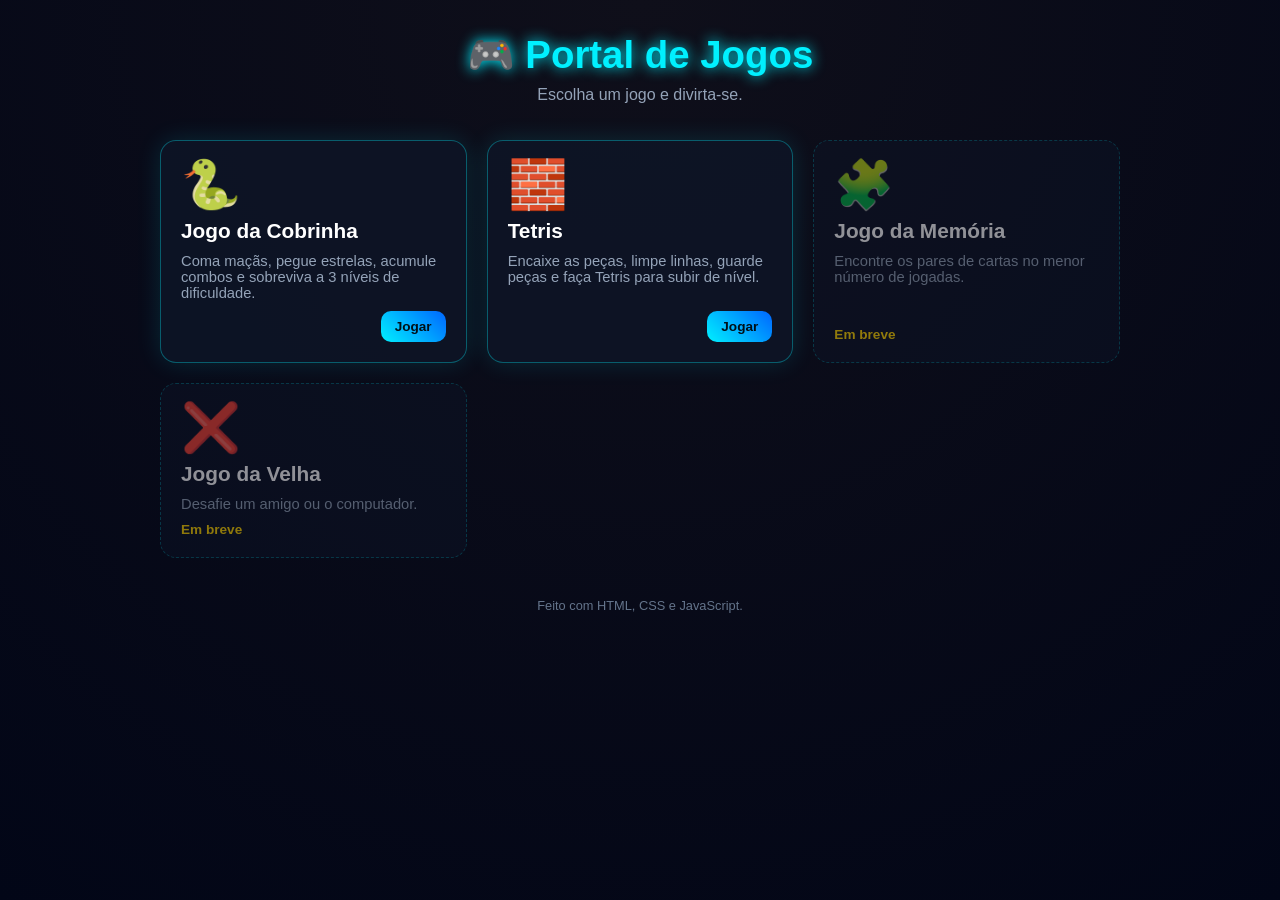
<file: index.html>
<!DOCTYPE html>
<html lang="pt-br">
<head>
<meta charset="UTF-8">
<meta name="viewport" content="width=device-width, initial-scale=1.0">
<title>Portal de Jogos</title>
<style>
*{box-sizing:border-box}
:root{--ciano:#00f0ff;--rosa:#ff00c8;--amarelo:#ffd400;--texto:#e0f7ff}
body{
  margin:0;min-height:100vh;color:var(--texto);font-family:Arial,sans-serif;
  background:radial-gradient(circle at top,#0f0f1a,#020617);padding:32px 16px;
}
main{max-width:960px;margin:0 auto}
header{text-align:center;margin-bottom:36px}
h1{margin:0 0 8px;font-size:2.4em;color:var(--ciano);text-shadow:0 0 14px var(--ciano)}
header p{margin:0;color:#94a3b8}

.jogos{
  display:grid;gap:20px;
  grid-template-columns:repeat(auto-fill,minmax(250px,1fr));
}
.card{
  display:flex;flex-direction:column;gap:10px;padding:20px;border-radius:16px;
  text-decoration:none;color:inherit;background:rgba(15,23,42,.7);
  border:1px solid #00f0ff55;box-shadow:0 0 24px #00f0ff22;
  transition:transform .2s,box-shadow .2s;
}
a.card:hover,a.card:focus-visible{
  transform:translateY(-4px);box-shadow:0 0 28px #00f0ff88;outline:none;
}
a.card:focus-visible{outline:3px solid var(--amarelo);outline-offset:3px}
.icone{font-size:3em;line-height:1}
.card h2{margin:0;font-size:1.3em;color:#fff}
.card p{margin:0;font-size:.92em;color:#94a3b8;flex:1}
.rodape{display:flex;justify-content:space-between;align-items:center;font-size:.85em}
.recorde{color:var(--rosa);font-weight:bold}
.jogar{
  background:linear-gradient(45deg,var(--ciano),#0066ff);color:#001018;
  font-weight:bold;padding:8px 14px;border-radius:10px;
}
.breve{opacity:.55;border-style:dashed;box-shadow:none}
.etiqueta{color:var(--amarelo);font-weight:bold}

footer{text-align:center;margin-top:40px;font-size:.8em;color:#64748b}
@media (prefers-reduced-motion:reduce){.card{transition:none}}
@media (max-width:600px){h1{font-size:1.8em}}
</style>
</head>
<body>
<main>
  <header>
    <h1>&#127918; Portal de Jogos</h1>
    <p>Escolha um jogo e divirta-se.</p>
  </header>

  <section class="jogos" aria-label="Lista de jogos">

    <!-- JOGO DISPONÍVEL -->
    <a class="card" href="jogos/cobrinha/">
      <span class="icone" aria-hidden="true">&#128013;</span>
      <h2>Jogo da Cobrinha</h2>
      <p>Coma maçãs, pegue estrelas, acumule combos e sobreviva a 3 níveis de dificuldade.</p>
      <div class="rodape">
        <span class="recorde" id="recorde-cobrinha"></span>
        <span class="jogar">Jogar</span>
      </div>
    </a>

    <a class="card" href="jogos/tetris/">
      <span class="icone" aria-hidden="true">&#129521;</span>
      <h2>Tetris</h2>
      <p>Encaixe as peças, limpe linhas, guarde peças e faça Tetris para subir de nível.</p>
      <div class="rodape">
        <span class="recorde" id="recorde-tetris"></span>
        <span class="jogar">Jogar</span>
      </div>
    </a>

    <!-- JOGOS FUTUROS (copie este bloco e troque o <div> por <a href="..."> quando estiver pronto) -->
    <div class="card breve" aria-disabled="true">
      <span class="icone" aria-hidden="true">&#129513;</span>
      <h2>Jogo da Memória</h2>
      <p>Encontre os pares de cartas no menor número de jogadas.</p>
      <div class="rodape"><span class="etiqueta">Em breve</span></div>
    </div>

    <div class="card breve" aria-disabled="true">
      <span class="icone" aria-hidden="true">&#10060;</span>
      <h2>Jogo da Velha</h2>
      <p>Desafie um amigo ou o computador.</p>
      <div class="rodape"><span class="etiqueta">Em breve</span></div>
    </div>

  </section>

  <footer>Feito com HTML, CSS e JavaScript.</footer>
</main>

<script>
// Mostra o melhor recorde salvo pelo jogo da cobrinha (se existir).
// Funciona porque o portal e o jogo ficam na mesma origem (mesmo site).
try{
  const r = JSON.parse(localStorage.getItem('recordesCobrinha') || '{}');
  const melhor = Math.max(0, ...Object.values(r).map(Number));
  if(melhor > 0) document.getElementById('recorde-cobrinha').textContent = '🏆 Recorde: ' + melhor;
}catch(e){}
try{
  const t = Number(localStorage.getItem('recordeTetris')) || 0;
  if(t > 0) document.getElementById('recorde-tetris').textContent = '🏆 Recorde: ' + t;
}catch(e){}
</script>
</body>
</html>
</file>
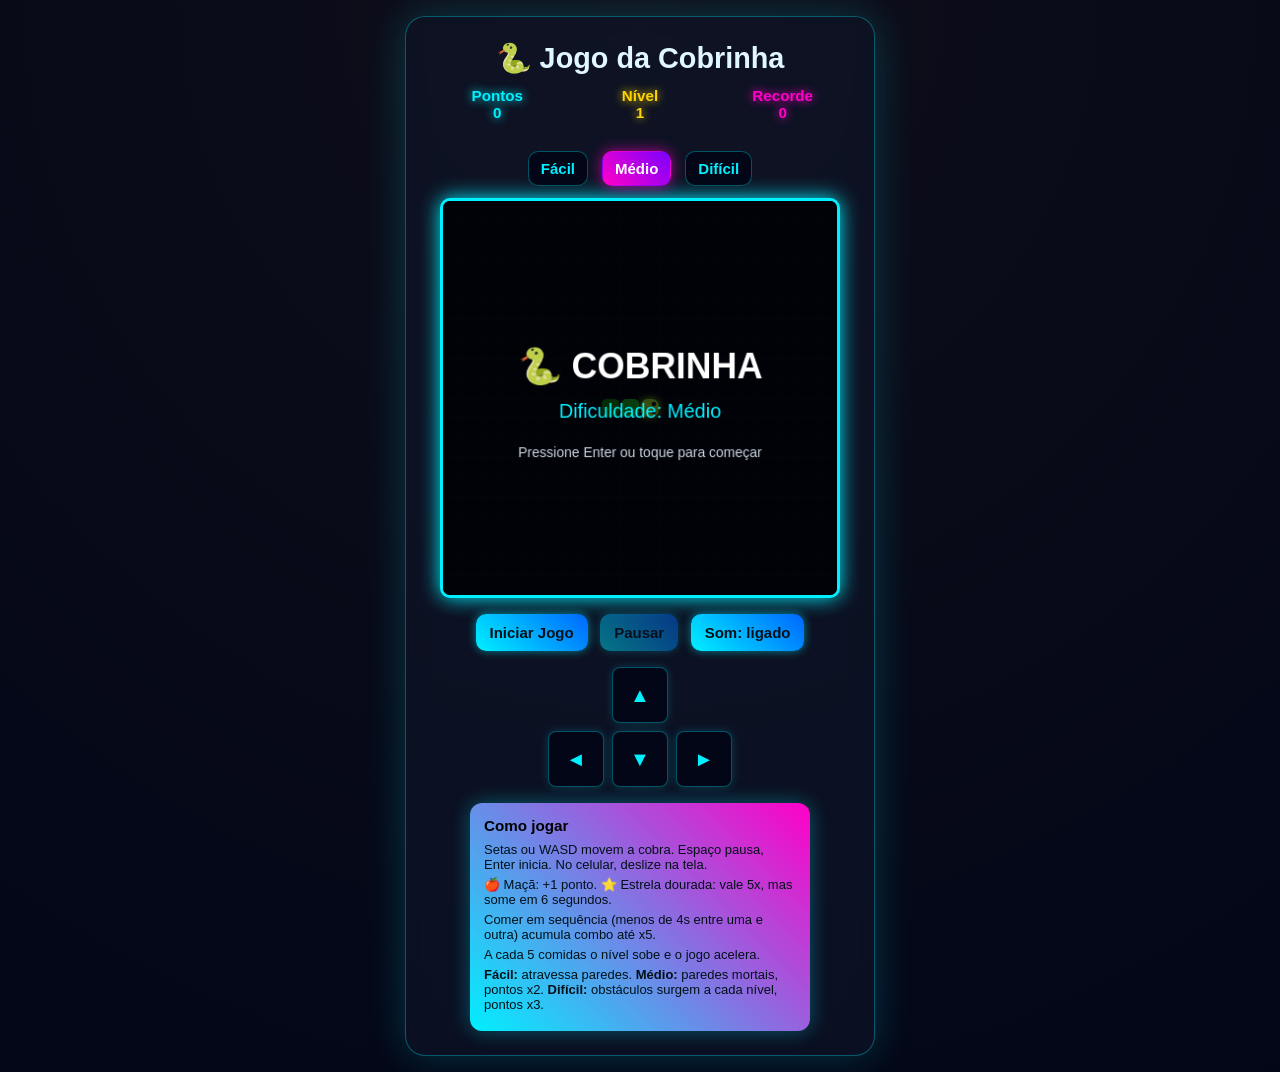
<file: jogos/cobrinha/index.html>
<!DOCTYPE html>
<html lang="pt-br">
<head>
<meta charset="UTF-8">
<meta name="viewport" content="width=device-width, initial-scale=1.0">
<title>Jogo da Cobrinha</title>
<style>
*{box-sizing:border-box}
body{
  margin:0;min-height:100vh;display:flex;align-items:center;justify-content:center;
  background:radial-gradient(circle at top,#0f0f1a,#020617);
  font-family:Arial,sans-serif;padding:16px;
}
.container{
  text-align:center;background:rgba(15,23,42,.6);backdrop-filter:blur(10px);
  padding:24px;border-radius:20px;box-shadow:0 0 40px #00f0ff33;
  color:#e0f7ff;border:1px solid #00f0ff55;width:100%;max-width:470px;
}
h1{margin:0 0 12px;font-size:1.8em}
.info{display:flex;justify-content:space-between;gap:8px;font-weight:bold;font-size:.95em}
.info div{flex:1}
.pontuacao{color:#00f0ff;text-shadow:0 0 10px #00f0ff}
.nivel{color:#ffd400;text-shadow:0 0 10px #ffd400}
.recorde{color:#ff00c8;text-shadow:0 0 10px #ff00c8}
.combo{height:20px;margin-top:6px;color:#ffd400;font-weight:bold;font-size:.9em}
#canvas{
  border:3px solid #00f0ff;border-radius:10px;background:#01030a;display:block;
  margin:8px auto 12px;width:100%;max-width:400px;height:auto;touch-action:none;
  box-shadow:0 0 20px #00f0ff,inset 0 0 20px #00f0ff22;
}
.dificuldade{display:flex;justify-content:center;gap:6px;margin-bottom:6px}
button{
  font-size:15px;cursor:pointer;background:linear-gradient(45deg,#00f0ff,#0066ff);
  color:#001018;border:none;padding:10px 14px;border-radius:10px;margin:4px;
  font-weight:bold;transition:.2s;box-shadow:0 0 10px #00f0ff88;
}
button:hover:not(:disabled){transform:scale(1.07);box-shadow:0 0 20px #00f0ff}
button:focus-visible,.tecla:focus-visible{outline:3px solid #ffd400;outline-offset:2px}
button:disabled{opacity:.45;cursor:not-allowed}
.dif{background:#020617;color:#00f0ff;border:1px solid #00f0ff55;box-shadow:none;padding:8px 12px}
.dif.ativo{background:linear-gradient(45deg,#ff00c8,#7a00ff);color:#fff;border-color:transparent;box-shadow:0 0 14px #ff00c8aa}
.teclas{display:grid;grid-template-columns:repeat(3,56px);gap:8px;justify-content:center;margin:12px auto}
.tecla{
  width:56px;height:56px;background:#020617;color:#00f0ff;border-radius:8px;cursor:pointer;
  border:1px solid #00f0ff55;font-size:20px;display:flex;align-items:center;justify-content:center;
  font-weight:bold;box-shadow:0 0 10px #00f0ff33;user-select:none;touch-action:manipulation;
}
.tecla:active{background:#00f0ff;color:#001018}
.tecla.vazio{background:transparent;cursor:default;box-shadow:none;border:none}
.instrucoes{
  margin:16px auto 0;padding:14px;max-width:340px;background:linear-gradient(45deg,#00f0ff,#ff00c8);
  border-radius:12px;font-size:13px;color:#001018;box-shadow:0 0 20px #00f0ff55;text-align:left;
}
.instrucoes h3{margin:0 0 8px;color:#000}
.instrucoes p{margin:5px 0}
@media (max-width:600px){h1{font-size:1.5em}.container{padding:16px}}
@media (prefers-reduced-motion:reduce){button{transition:none}}
</style>
</head>
<body>
<div class="container">
  <h1>&#128013; Jogo da Cobrinha</h1>

  <div class="info">
    <div class="pontuacao">Pontos<br><span id="pontos">0</span></div>
    <div class="nivel">Nível<br><span id="nivel">1</span></div>
    <div class="recorde">Recorde<br><span id="recorde">0</span></div>
  </div>
  <div class="combo" id="combo"></div>

  <div class="dificuldade" role="group" aria-label="Dificuldade">
    <button class="dif" data-dif="facil">Fácil</button>
    <button class="dif ativo" data-dif="medio">Médio</button>
    <button class="dif" data-dif="dificil">Difícil</button>
  </div>

  <canvas id="canvas" width="400" height="400"></canvas>

  <div>
    <button id="btnIniciar">Iniciar Jogo</button>
    <button id="btnPausar">Pausar</button>
    <button id="btnSom">Som: ligado</button>
  </div>

  <div class="teclas">
    <div class="tecla vazio"></div>
    <div class="tecla" data-dir="cima" role="button" aria-label="Cima">&#9650;</div>
    <div class="tecla vazio"></div>
    <div class="tecla" data-dir="esquerda" role="button" aria-label="Esquerda">&#9668;</div>
    <div class="tecla" data-dir="baixo" role="button" aria-label="Baixo">&#9660;</div>
    <div class="tecla" data-dir="direita" role="button" aria-label="Direita">&#9658;</div>
  </div>

  <div class="instrucoes">
    <h3>Como jogar</h3>
    <p>Setas ou WASD movem a cobra. Espaço pausa, Enter inicia. No celular, deslize na tela.</p>
    <p>&#127822; Maçã: +1 ponto. &#11088; Estrela dourada: vale 5x, mas some em 6 segundos.</p>
    <p>Comer em sequência (menos de 4s entre uma e outra) acumula combo até x5.</p>
    <p>A cada 5 comidas o nível sobe e o jogo acelera.</p>
    <p><b>Fácil:</b> atravessa paredes. <b>Médio:</b> paredes mortais, pontos x2. <b>Difícil:</b> obstáculos surgem a cada nível, pontos x3.</p>
  </div>
</div>

<script>
//=============================
// CONFIGURAÇÕES
//=============================
const canvas = document.getElementById('canvas');
const ctx = canvas.getContext('2d');
const T = 20;                       // tamanho do quadrado
const N = canvas.width / T;         // quadrados por lado

const DIF = {
  facil:   { nome:'Fácil',   vel:140, min:80, mult:1, atravessa:true,  obstaculos:false },
  medio:   { nome:'Médio',   vel:110, min:60, mult:2, atravessa:false, obstaculos:false },
  dificil: { nome:'Difícil', vel:90,  min:45, mult:3, atravessa:false, obstaculos:true  }
};
const V = { cima:{x:0,y:-1}, baixo:{x:0,y:1}, esquerda:{x:-1,y:0}, direita:{x:1,y:0} };
const OPOSTA = { cima:'baixo', baixo:'cima', esquerda:'direita', direita:'esquerda' };

//=============================
// ESTADO
//=============================
let estado = 'parado';              // parado | jogando | pausado | fim | vitoria
let dificuldade = 'medio';
let cobra, dir, fila, comida, bonus, obst, particulas, textos;
let pontos = 0, comidas = 0, nivel = 1, combo = 1, ultimaComida = 0;
let novoRecorde = false, tremer = 0, acumulador = 0, ultimoTempo = 0;
let somLigado = true, audioCtx = null;

// recordes separados por dificuldade
let recordes = { facil:0, medio:0, dificil:0 };
try { Object.assign(recordes, JSON.parse(localStorage.getItem('recordesCobrinha') || '{}')); } catch(e){}

const $ = id => document.getElementById(id);

//=============================
// SOM (Web Audio, sem arquivos)
//=============================
function tom(freq, dur, tipo='square', vol=0.05, atraso=0){
  if(!somLigado) return;
  try{
    audioCtx = audioCtx || new (window.AudioContext || window.webkitAudioContext)();
    const o = audioCtx.createOscillator(), g = audioCtx.createGain();
    const t0 = audioCtx.currentTime + atraso;
    o.type = tipo; o.frequency.value = freq;
    g.gain.setValueAtTime(vol, t0);
    g.gain.exponentialRampToValueAtTime(0.0001, t0 + dur);
    o.connect(g); g.connect(audioCtx.destination);
    o.start(t0); o.stop(t0 + dur);
  }catch(e){}
}
const somComer  = () => { tom(520,.08); tom(780,.1,'square',.05,.07); };
const somBonus  = () => [660,880,1100].forEach((f,i)=>tom(f,.1,'triangle',.07,i*.07));
const somNivel  = () => [523,659,784,1046].forEach((f,i)=>tom(f,.12,'triangle',.07,i*.09));
const somMorrer = () => { tom(200,.25,'sawtooth',.07); tom(120,.4,'sawtooth',.07,.15); };

//=============================
// INÍCIO / REINÍCIO
//=============================
function iniciarJogo(){
  cobra = [{x:10,y:10},{x:9,y:10},{x:8,y:10}];
  dir = 'direita'; fila = [];
  pontos = 0; comidas = 0; nivel = 1; combo = 1; ultimaComida = 0;
  obst = []; bonus = null; particulas = []; textos = [];
  novoRecorde = false; tremer = 0; acumulador = 0;
  comida = null;
  comida = celulaLivre();
  estado = 'jogando';
  atualizarHUD();
  atualizarBotoes();
}

function velocidadeAtual(){
  const d = DIF[dificuldade];
  return Math.max(d.min, d.vel - (nivel - 1) * 8);
}

//=============================
// CÉLULAS LIVRES (sem loop infinito)
//=============================
function ocupada(x, y){
  return cobra.some(p=>p.x===x&&p.y===y) ||
         obst.some(p=>p.x===x&&p.y===y) ||
         (comida && comida.x===x && comida.y===y) ||
         (bonus && bonus.x===x && bonus.y===y);
}
function celulaLivre(longeDaCabeca=0){
  const livres = [];
  const c = cobra[0];
  for(let x=0;x<N;x++) for(let y=0;y<N;y++){
    if(ocupada(x,y)) continue;
    if(longeDaCabeca && Math.abs(x-c.x)+Math.abs(y-c.y) < longeDaCabeca) continue;
    livres.push({x,y});
  }
  return livres.length ? livres[Math.floor(Math.random()*livres.length)] : null;
}

//=============================
// LÓGICA (um passo do jogo)
//=============================
function passo(){
  if(fila.length) dir = fila.shift();
  const d = V[dir], cfg = DIF[dificuldade];
  const c = { x: cobra[0].x + d.x, y: cobra[0].y + d.y };

  if(cfg.atravessa){
    c.x = (c.x + N) % N; c.y = (c.y + N) % N;
  }else if(c.x < 0 || c.x >= N || c.y < 0 || c.y >= N){
    return morrer();
  }

  const comeuMaca  = comida && c.x === comida.x && c.y === comida.y;
  const comeuBonus = bonus  && c.x === bonus.x  && c.y === bonus.y;
  const cresce = comeuMaca || comeuBonus;

  // a ponta do rabo sai do lugar, então só conta como colisão se a cobra crescer
  const corpo = cresce ? cobra : cobra.slice(0, -1);
  if(corpo.some(p=>p.x===c.x&&p.y===c.y) || obst.some(p=>p.x===c.x&&p.y===c.y)){
    return morrer();
  }

  cobra.unshift(c);
  if(!cresce){ cobra.pop(); return; }

  // ---- comeu algo ----
  const agora = performance.now();
  combo = (agora - ultimaComida < 4000) ? Math.min(combo + 1, 5) : 1;
  ultimaComida = agora;

  const ganho = (comeuBonus ? 5 : 1) * cfg.mult * combo;
  pontos += ganho;
  comidas++;

  const px = c.x*T + T/2, py = c.y*T + T/2;
  explodir(px, py, comeuBonus ? '#ffd400' : '#ff4d6d', comeuBonus ? 22 : 12);
  textos.push({x:px, y:py, txt:'+'+ganho+(combo>1?' x'+combo:''), vida:900, max:900, cor: comeuBonus?'#ffd400':'#fff'});
  comeuBonus ? somBonus() : somComer();

  if(comeuMaca) comida = null;
  if(comeuBonus) bonus = null;

  // sobe de nível a cada 5 comidas
  const novoNivel = 1 + Math.floor(comidas / 5);
  if(novoNivel > nivel){
    nivel = novoNivel;
    somNivel();
    textos.push({x:canvas.width/2, y:canvas.height/2-40, txt:'NÍVEL '+nivel, vida:1400, max:1400, cor:'#00f0ff', grande:true});
    if(cfg.obstaculos){
      const o = celulaLivre(4);
      if(o) obst.push(o);
    }
  }

  if(!comida) comida = celulaLivre();
  if(!comida){ return terminar('vitoria'); }

  // chance de surgir estrela dourada
  if(!bonus && Math.random() < 0.2){
    const b = celulaLivre(3);
    if(b) bonus = { x:b.x, y:b.y, vida:6000 };
  }

  atualizarHUD();
}

function morrer(){
  somMorrer();
  tremer = 450;
  explodir(cobra[0].x*T+T/2, cobra[0].y*T+T/2, '#00f0ff', 25);
  terminar('fim');
}

function terminar(novoEstado){
  estado = novoEstado;
  if(pontos > recordes[dificuldade]){
    recordes[dificuldade] = pontos;
    novoRecorde = true;
    try{ localStorage.setItem('recordesCobrinha', JSON.stringify(recordes)); }catch(e){}
  }
  atualizarHUD();
  atualizarBotoes();
}

//=============================
// EFEITOS
//=============================
function explodir(x, y, cor, qtd){
  for(let i=0;i<qtd;i++){
    const a = Math.random()*Math.PI*2, v = 40 + Math.random()*120;
    particulas.push({x, y, vx:Math.cos(a)*v, vy:Math.sin(a)*v, vida:500+Math.random()*300, max:800, cor});
  }
}
function atualizarEfeitos(dt){
  particulas.forEach(p=>{ p.x+=p.vx*dt/1000; p.y+=p.vy*dt/1000; p.vida-=dt; });
  particulas = particulas.filter(p=>p.vida>0);
  textos.forEach(t=>{ t.y -= 25*dt/1000; t.vida -= dt; });
  textos = textos.filter(t=>t.vida>0);
  if(tremer > 0) tremer -= dt;
  if(bonus && estado==='jogando'){
    bonus.vida -= dt;
    if(bonus.vida <= 0) bonus = null;
  }
  // combo expira visualmente
  if(estado==='jogando' && combo>1 && performance.now()-ultimaComida>4000){ combo = 1; atualizarHUD(); }
}

//=============================
// HUD
//=============================
function atualizarHUD(){
  $('pontos').textContent = pontos;
  $('nivel').textContent = nivel;
  $('recorde').textContent = recordes[dificuldade];
  $('combo').textContent = combo > 1 ? '🔥 Combo x' + combo : '';
}
function atualizarBotoes(){
  const emJogo = estado==='jogando' || estado==='pausado';
  $('btnIniciar').textContent = (estado==='parado') ? 'Iniciar Jogo' : 'Reiniciar';
  $('btnPausar').textContent = estado==='pausado' ? 'Continuar' : 'Pausar';
  $('btnPausar').disabled = !emJogo;
  document.querySelectorAll('.dif').forEach(b=>{
    b.disabled = emJogo;
    b.classList.toggle('ativo', b.dataset.dif === dificuldade);
  });
}

//=============================
// CONTROLES
//=============================
function mudarDirecao(nova){
  if(estado !== 'jogando') return;
  // compara com a última direção JÁ enfileirada (corrige o bug das viradas rápidas)
  const ultima = fila.length ? fila[fila.length-1] : dir;
  if(nova === ultima || nova === OPOSTA[ultima]) return;
  if(fila.length < 2) fila.push(nova);
}

function pausarJogo(){
  if(estado === 'jogando') estado = 'pausado';
  else if(estado === 'pausado') estado = 'jogando';
  else return;
  acumulador = 0;
  atualizarBotoes();
}

const MAPA_TECLAS = {
  ArrowUp:'cima', ArrowDown:'baixo', ArrowLeft:'esquerda', ArrowRight:'direita',
  w:'cima', s:'baixo', a:'esquerda', d:'direita', W:'cima', S:'baixo', A:'esquerda', D:'direita'
};
document.addEventListener('keydown', e=>{
  if(MAPA_TECLAS[e.key]){
    e.preventDefault();
    if(estado === 'parado' || estado === 'fim' || estado === 'vitoria') return;
    mudarDirecao(MAPA_TECLAS[e.key]);
  }else if(e.key === ' '){
    e.preventDefault();
    pausarJogo();
  }else if(e.key === 'Enter'){
    e.preventDefault();
    if(estado !== 'jogando' && estado !== 'pausado') iniciarJogo();
  }
});

// botões
$('btnIniciar').addEventListener('click', e=>{ iniciarJogo(); e.target.blur(); });
$('btnPausar').addEventListener('click', e=>{ pausarJogo(); e.target.blur(); });
$('btnSom').addEventListener('click', e=>{
  somLigado = !somLigado;
  e.target.textContent = 'Som: ' + (somLigado ? 'ligado' : 'desligado');
  e.target.blur();
});
document.querySelectorAll('.dif').forEach(b=>{
  b.addEventListener('click', ()=>{
    if(estado==='jogando' || estado==='pausado') return;
    dificuldade = b.dataset.dif;
    estado = 'parado';
    atualizarHUD(); atualizarBotoes();
  });
});
document.querySelectorAll('.tecla[data-dir]').forEach(t=>{
  t.addEventListener('pointerdown', e=>{ e.preventDefault(); mudarDirecao(t.dataset.dir); });
});

// deslizar o dedo no canvas
let toque = null;
canvas.addEventListener('touchstart', e=>{ toque = {x:e.touches[0].clientX, y:e.touches[0].clientY}; }, {passive:true});
canvas.addEventListener('touchmove', e=>{
  e.preventDefault();
  if(!toque) return;
  const dx = e.touches[0].clientX - toque.x, dy = e.touches[0].clientY - toque.y;
  if(Math.max(Math.abs(dx),Math.abs(dy)) < 24) return;
  mudarDirecao(Math.abs(dx) > Math.abs(dy) ? (dx>0?'direita':'esquerda') : (dy>0?'baixo':'cima'));
  toque = {x:e.touches[0].clientX, y:e.touches[0].clientY};
}, {passive:false});
canvas.addEventListener('click', ()=>{
  if(estado==='parado'||estado==='fim'||estado==='vitoria') iniciarJogo();
  else if(estado==='pausado') pausarJogo();
});

// pausa automática ao trocar de aba
document.addEventListener('visibilitychange', ()=>{ if(document.hidden && estado==='jogando') pausarJogo(); });

//=============================
// DESENHO
//=============================
function retArredondado(x, y, w, h, r){
  ctx.beginPath();
  ctx.moveTo(x+r, y);
  ctx.arcTo(x+w, y, x+w, y+h, r);
  ctx.arcTo(x+w, y+h, x, y+h, r);
  ctx.arcTo(x, y+h, x, y, r);
  ctx.arcTo(x, y, x+w, y, r);
  ctx.closePath();
}

function desenhar(agora){
  ctx.save();
  ctx.setTransform(1,0,0,1,0,0);
  ctx.textAlign = 'center';

  if(tremer > 0){
    const f = tremer / 450 * 6;
    ctx.translate((Math.random()-.5)*f, (Math.random()-.5)*f);
  }

  // fundo
  ctx.fillStyle = '#020617';
  ctx.fillRect(-10, -10, canvas.width+20, canvas.height+20);

  // grade (cor corrigida: antes era '#e0e0e', inválida)
  ctx.strokeStyle = 'rgba(0,240,255,0.07)';
  ctx.lineWidth = 1;
  ctx.beginPath();
  for(let i=0;i<=N;i++){
    ctx.moveTo(i*T, 0); ctx.lineTo(i*T, canvas.height);
    ctx.moveTo(0, i*T); ctx.lineTo(canvas.width, i*T);
  }
  ctx.stroke();

  if(cobra){
    // obstáculos
    obst.forEach(o=>{
      ctx.fillStyle = '#4b5563';
      retArredondado(o.x*T+1, o.y*T+1, T-2, T-2, 4); ctx.fill();
      ctx.strokeStyle = '#9ca3af'; ctx.lineWidth = 1.5; ctx.stroke();
    });

    // maçã
    if(comida){
      const cx = comida.x*T+T/2, cy = comida.y*T+T/2;
      ctx.shadowColor = '#ff4d6d'; ctx.shadowBlur = 12;
      ctx.fillStyle = '#dc3545';
      ctx.beginPath(); ctx.arc(cx, cy+1, T/2-3, 0, Math.PI*2); ctx.fill();
      ctx.shadowBlur = 0;
      ctx.fillStyle = '#22c55e';
      ctx.fillRect(cx-1, cy-T/2+1, 2, 5);
    }

    // estrela dourada (pisca mais rápido quando está acabando)
    if(bonus){
      const piscar = bonus.vida < 2000 ? Math.floor(agora/120)%2 === 0 : true;
      if(piscar){
        const cx = bonus.x*T+T/2, cy = bonus.y*T+T/2, pulso = 1 + Math.sin(agora/150)*.12;
        ctx.shadowColor = '#ffd400'; ctx.shadowBlur = 16;
        ctx.fillStyle = '#ffd400';
        ctx.beginPath();
        for(let i=0;i<10;i++){
          const r = (i%2 ? 4 : 9.5) * pulso, a = -Math.PI/2 + i*Math.PI/5;
          ctx.lineTo(cx+Math.cos(a)*r, cy+Math.sin(a)*r);
        }
        ctx.closePath(); ctx.fill();
        ctx.shadowBlur = 0;
      }
    }

    // cobra (gradiente do verde-neon ao escuro, do pescoço ao rabo)
    for(let i=cobra.length-1;i>=0;i--){
      const p = cobra[i], k = i / Math.max(cobra.length-1, 1);
      ctx.fillStyle = i === 0 ? '#b6ff3b' : `hsl(${140 - k*20}, 80%, ${55 - k*22}%)`;
      if(i === 0){ ctx.shadowColor = '#b6ff3b'; ctx.shadowBlur = 10; }
      retArredondado(p.x*T+1, p.y*T+1, T-2, T-2, i===0 ? 7 : 5); ctx.fill();
      ctx.shadowBlur = 0;
    }
    // olhos
    const h = cobra[0], d = V[dir] || V.direita;
    const hx = h.x*T+T/2, hy = h.y*T+T/2;
    const px = -d.y, py = d.x;
    ctx.fillStyle = '#001018';
    [-1,1].forEach(s=>{
      ctx.beginPath();
      ctx.arc(hx + d.x*4 + px*s*4, hy + d.y*4 + py*s*4, 2.2, 0, Math.PI*2);
      ctx.fill();
    });
  }

  // partículas
  particulas.forEach(p=>{
    ctx.globalAlpha = Math.max(p.vida/p.max, 0);
    ctx.fillStyle = p.cor;
    ctx.fillRect(p.x-2, p.y-2, 4, 4);
  });
  ctx.globalAlpha = 1;

  // textos flutuantes
  textos.forEach(t=>{
    ctx.globalAlpha = Math.min(t.vida/t.max*1.5, 1);
    ctx.fillStyle = t.cor;
    ctx.font = t.grande ? 'bold 34px Arial' : 'bold 15px Arial';
    ctx.fillText(t.txt, t.x, t.y);
  });
  ctx.globalAlpha = 1;

  // barra de tempo da estrela
  if(bonus){
    ctx.fillStyle = '#ffd400';
    ctx.fillRect(0, canvas.height-3, canvas.width * bonus.vida/6000, 3);
  }

  ctx.restore();
  ctx.textAlign = 'center';

  // telas de mensagem
  if(estado === 'parado'){
    painel('🐍 COBRINHA', 'Dificuldade: ' + DIF[dificuldade].nome, 'Pressione Enter ou toque para começar');
  }else if(estado === 'pausado'){
    painel('PAUSADO', '', 'Espaço ou toque para continuar');
  }else if(estado === 'fim'){
    painel('FIM DE JOGO', 'Pontuação: ' + pontos + (novoRecorde ? '  🏆 Novo recorde!' : ''), 'Enter ou toque para jogar de novo');
  }else if(estado === 'vitoria'){
    painel('VOCÊ VENCEU! 🎉', 'Pontuação: ' + pontos + (novoRecorde ? '  🏆 Novo recorde!' : ''), 'Enter ou toque para jogar de novo');
  }
}

function painel(titulo, sub, dica){
  ctx.fillStyle = 'rgba(0,0,0,0.7)';
  ctx.fillRect(0, 0, canvas.width, canvas.height);
  ctx.fillStyle = '#fff';
  ctx.font = 'bold 36px Arial';
  ctx.fillText(titulo, canvas.width/2, canvas.height/2 - 20);
  if(sub){
    ctx.fillStyle = '#00f0ff';
    ctx.font = '20px Arial';
    ctx.fillText(sub, canvas.width/2, canvas.height/2 + 20);
  }
  ctx.fillStyle = '#cbd5e1';
  ctx.font = '14px Arial';
  ctx.fillText(dica, canvas.width/2, canvas.height/2 + 60);
}

//=============================
// LOOP PRINCIPAL (passo fixo + animação suave)
//=============================
function loop(agora){
  const dt = Math.min(agora - ultimoTempo, 100);
  ultimoTempo = agora;

  if(estado === 'jogando'){
    acumulador += dt;
    const vel = velocidadeAtual();
    while(acumulador >= vel && estado === 'jogando'){
      acumulador -= vel;
      passo();
    }
  }
  atualizarEfeitos(dt);
  desenhar(agora);
  requestAnimationFrame(loop);
}

// inicialização
cobra = [{x:10,y:10},{x:9,y:10},{x:8,y:10}]; dir = 'direita'; fila = [];
obst = []; particulas = []; textos = []; comida = null; bonus = null;
atualizarHUD(); atualizarBotoes();
requestAnimationFrame(t=>{ ultimoTempo = t; loop(t); });
</script>
</body>
</html>
</file>
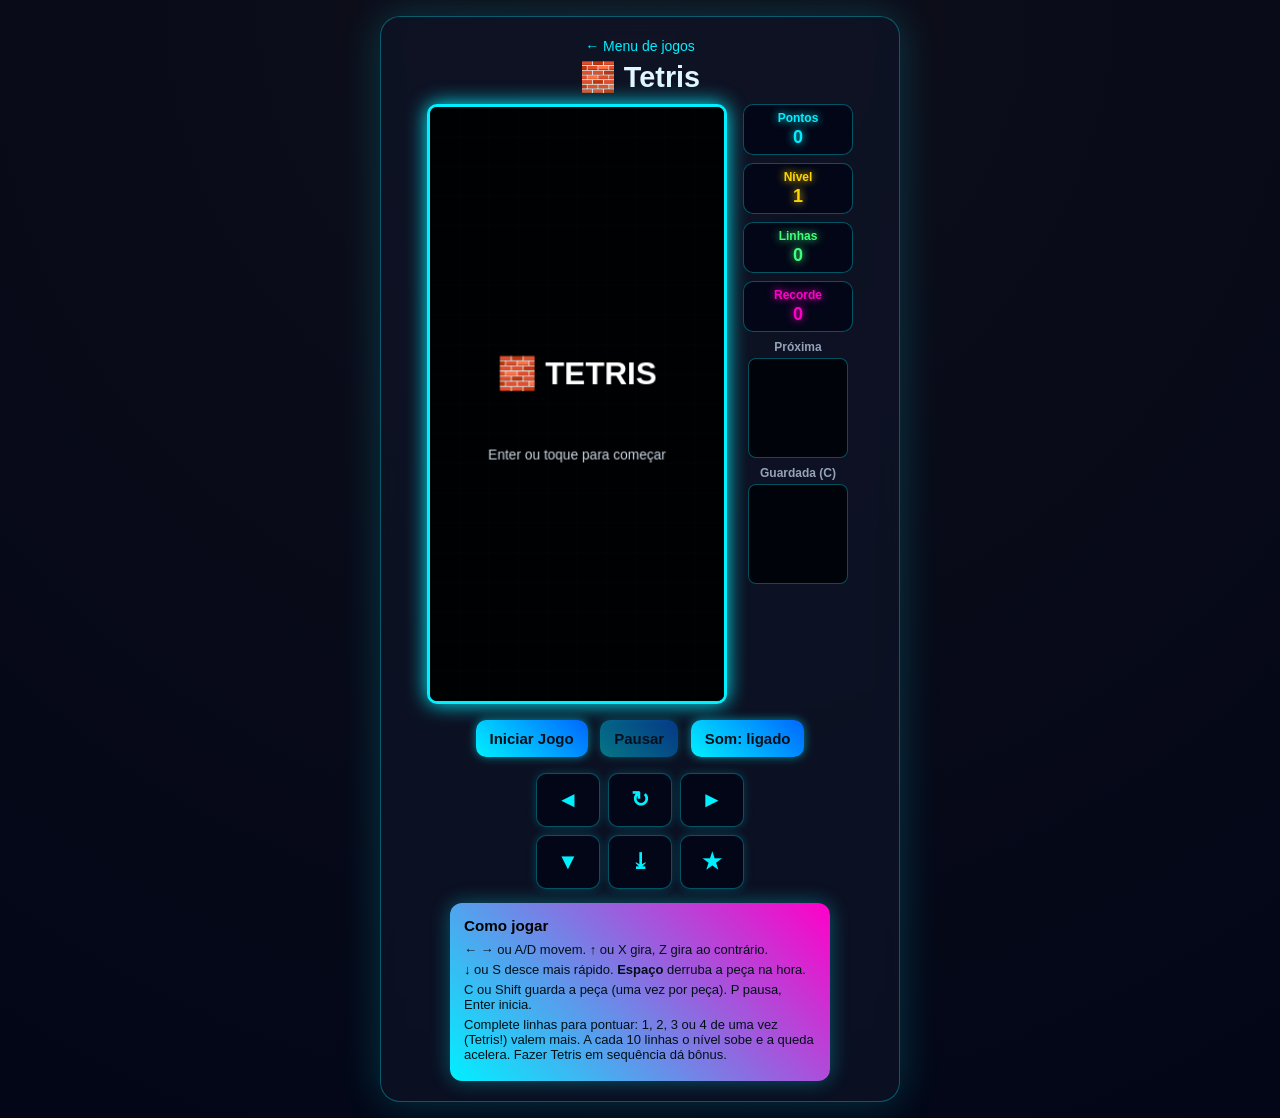
<file: jogos/tetris/index.html>
<!DOCTYPE html>
<html lang="pt-br">
<head>
<meta charset="UTF-8">
<meta name="viewport" content="width=device-width, initial-scale=1.0">
<title>Tetris</title>
<link rel="stylesheet" href="style.css">
</head>
<body>
<div class="container">
  <a class="voltar" href="../../">&larr; Menu de jogos</a>
  <h1>&#129521; Tetris</h1>

  <div class="jogo">
    <canvas id="tabuleiro" width="300" height="600"></canvas>

    <aside class="painel">
      <div class="stat pontuacao">Pontos<b id="pontos">0</b></div>
      <div class="stat nivel">Nível<b id="nivel">1</b></div>
      <div class="stat linhas">Linhas<b id="linhas">0</b></div>
      <div class="stat recorde">Recorde<b id="recorde">0</b></div>
      <div class="mini">Próxima<canvas id="proxima" width="100" height="100"></canvas></div>
      <div class="mini">Guardada (C)<canvas id="guardada" width="100" height="100"></canvas></div>
    </aside>
  </div>

  <div>
    <button id="btnIniciar">Iniciar Jogo</button>
    <button id="btnPausar">Pausar</button>
    <button id="btnSom">Som: ligado</button>
  </div>

  <div class="toque" aria-label="Controles de toque">
    <button class="ctl" data-acao="esquerda" aria-label="Esquerda">&#9668;</button>
    <button class="ctl" data-acao="girar" aria-label="Girar">&#8635;</button>
    <button class="ctl" data-acao="direita" aria-label="Direita">&#9658;</button>
    <button class="ctl" data-acao="baixo" aria-label="Descer">&#9660;</button>
    <button class="ctl" data-acao="queda" aria-label="Queda rápida">&#10515;</button>
    <button class="ctl" data-acao="guardar" aria-label="Guardar peça">&#9733;</button>
  </div>

  <div class="instrucoes">
    <h3>Como jogar</h3>
    <p>&larr; &rarr; ou A/D movem. &uarr; ou X gira, Z gira ao contrário.</p>
    <p>&darr; ou S desce mais rápido. <b>Espaço</b> derruba a peça na hora.</p>
    <p>C ou Shift guarda a peça (uma vez por peça). P pausa, Enter inicia.</p>
    <p>Complete linhas para pontuar: 1, 2, 3 ou 4 de uma vez (Tetris!) valem mais. A cada 10 linhas o nível sobe e a queda acelera. Fazer Tetris em sequência dá bônus.</p>
  </div>
</div>
<script src="script.js"></script>
</body>
</html>
</file>
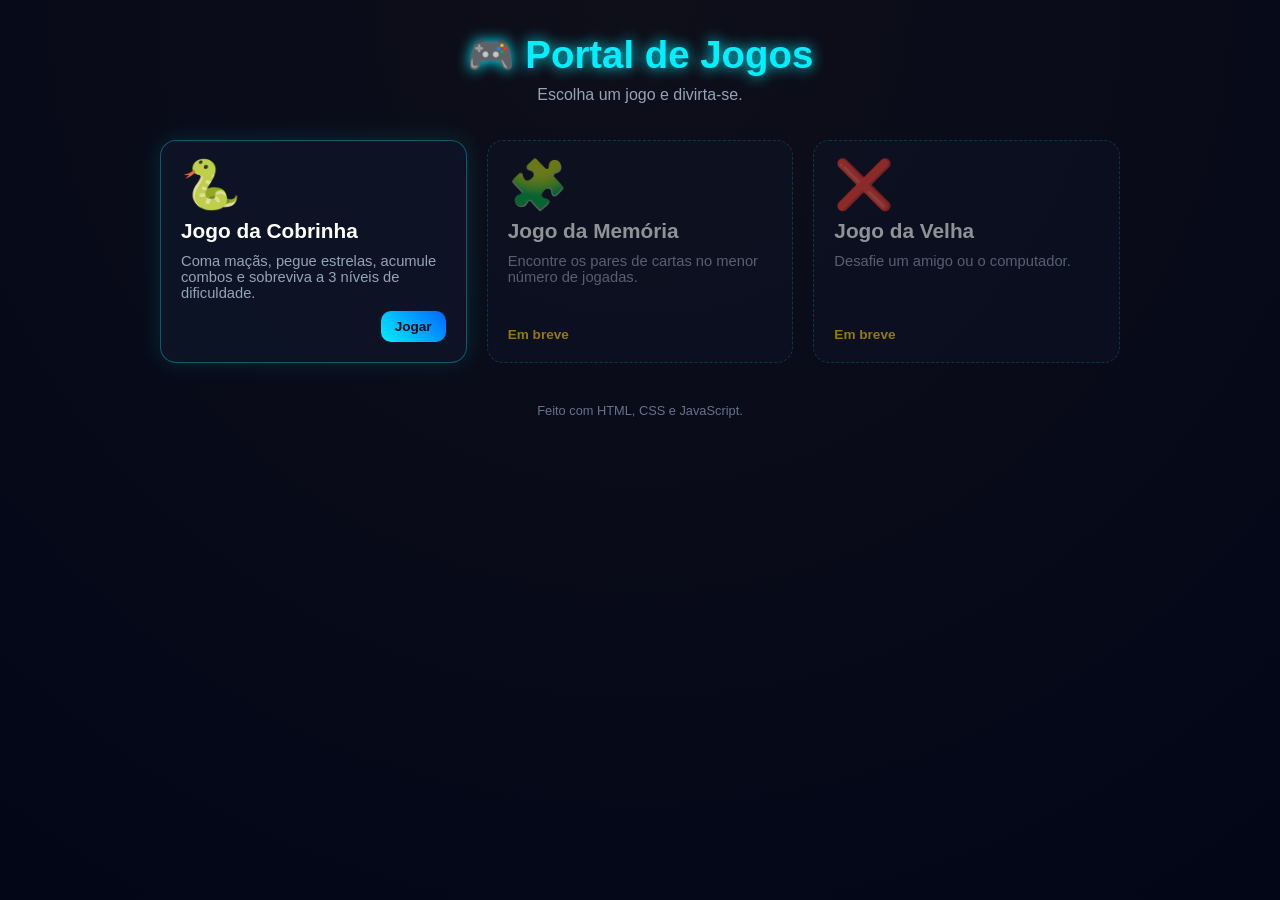
<file: index (3).html>
<!DOCTYPE html>
<html lang="pt-br">
<head>
<meta charset="UTF-8">
<meta name="viewport" content="width=device-width, initial-scale=1.0">
<title>Portal de Jogos</title>
<style>
*{box-sizing:border-box}
:root{--ciano:#00f0ff;--rosa:#ff00c8;--amarelo:#ffd400;--texto:#e0f7ff}
body{
  margin:0;min-height:100vh;color:var(--texto);font-family:Arial,sans-serif;
  background:radial-gradient(circle at top,#0f0f1a,#020617);padding:32px 16px;
}
main{max-width:960px;margin:0 auto}
header{text-align:center;margin-bottom:36px}
h1{margin:0 0 8px;font-size:2.4em;color:var(--ciano);text-shadow:0 0 14px var(--ciano)}
header p{margin:0;color:#94a3b8}

.jogos{
  display:grid;gap:20px;
  grid-template-columns:repeat(auto-fill,minmax(250px,1fr));
}
.card{
  display:flex;flex-direction:column;gap:10px;padding:20px;border-radius:16px;
  text-decoration:none;color:inherit;background:rgba(15,23,42,.7);
  border:1px solid #00f0ff55;box-shadow:0 0 24px #00f0ff22;
  transition:transform .2s,box-shadow .2s;
}
a.card:hover,a.card:focus-visible{
  transform:translateY(-4px);box-shadow:0 0 28px #00f0ff88;outline:none;
}
a.card:focus-visible{outline:3px solid var(--amarelo);outline-offset:3px}
.icone{font-size:3em;line-height:1}
.card h2{margin:0;font-size:1.3em;color:#fff}
.card p{margin:0;font-size:.92em;color:#94a3b8;flex:1}
.rodape{display:flex;justify-content:space-between;align-items:center;font-size:.85em}
.recorde{color:var(--rosa);font-weight:bold}
.jogar{
  background:linear-gradient(45deg,var(--ciano),#0066ff);color:#001018;
  font-weight:bold;padding:8px 14px;border-radius:10px;
}
.breve{opacity:.55;border-style:dashed;box-shadow:none}
.etiqueta{color:var(--amarelo);font-weight:bold}

footer{text-align:center;margin-top:40px;font-size:.8em;color:#64748b}
@media (prefers-reduced-motion:reduce){.card{transition:none}}
@media (max-width:600px){h1{font-size:1.8em}}
</style>
</head>
<body>
<main>
  <header>
    <h1>&#127918; Portal de Jogos</h1>
    <p>Escolha um jogo e divirta-se.</p>
  </header>

  <section class="jogos" aria-label="Lista de jogos">

    <!-- JOGO DISPONÍVEL -->
    <a class="card" href="jogos/cobrinha/">
      <span class="icone" aria-hidden="true">&#128013;</span>
      <h2>Jogo da Cobrinha</h2>
      <p>Coma maçãs, pegue estrelas, acumule combos e sobreviva a 3 níveis de dificuldade.</p>
      <div class="rodape">
        <span class="recorde" id="recorde-cobrinha"></span>
        <span class="jogar">Jogar</span>
      </div>
    </a>

    <!-- JOGOS FUTUROS (copie este bloco e troque o <div> por <a href="..."> quando estiver pronto) -->
    <div class="card breve" aria-disabled="true">
      <span class="icone" aria-hidden="true">&#129513;</span>
      <h2>Jogo da Memória</h2>
      <p>Encontre os pares de cartas no menor número de jogadas.</p>
      <div class="rodape"><span class="etiqueta">Em breve</span></div>
    </div>

    <div class="card breve" aria-disabled="true">
      <span class="icone" aria-hidden="true">&#10060;</span>
      <h2>Jogo da Velha</h2>
      <p>Desafie um amigo ou o computador.</p>
      <div class="rodape"><span class="etiqueta">Em breve</span></div>
    </div>

  </section>

  <footer>Feito com HTML, CSS e JavaScript.</footer>
</main>

<script>
// Mostra o melhor recorde salvo pelo jogo da cobrinha (se existir).
// Funciona porque o portal e o jogo ficam na mesma origem (mesmo site).
try{
  const r = JSON.parse(localStorage.getItem('recordesCobrinha') || '{}');
  const melhor = Math.max(0, ...Object.values(r).map(Number));
  if(melhor > 0) document.getElementById('recorde-cobrinha').textContent = '🏆 Recorde: ' + melhor;
}catch(e){}
</script>
</body>
</html>
</file>
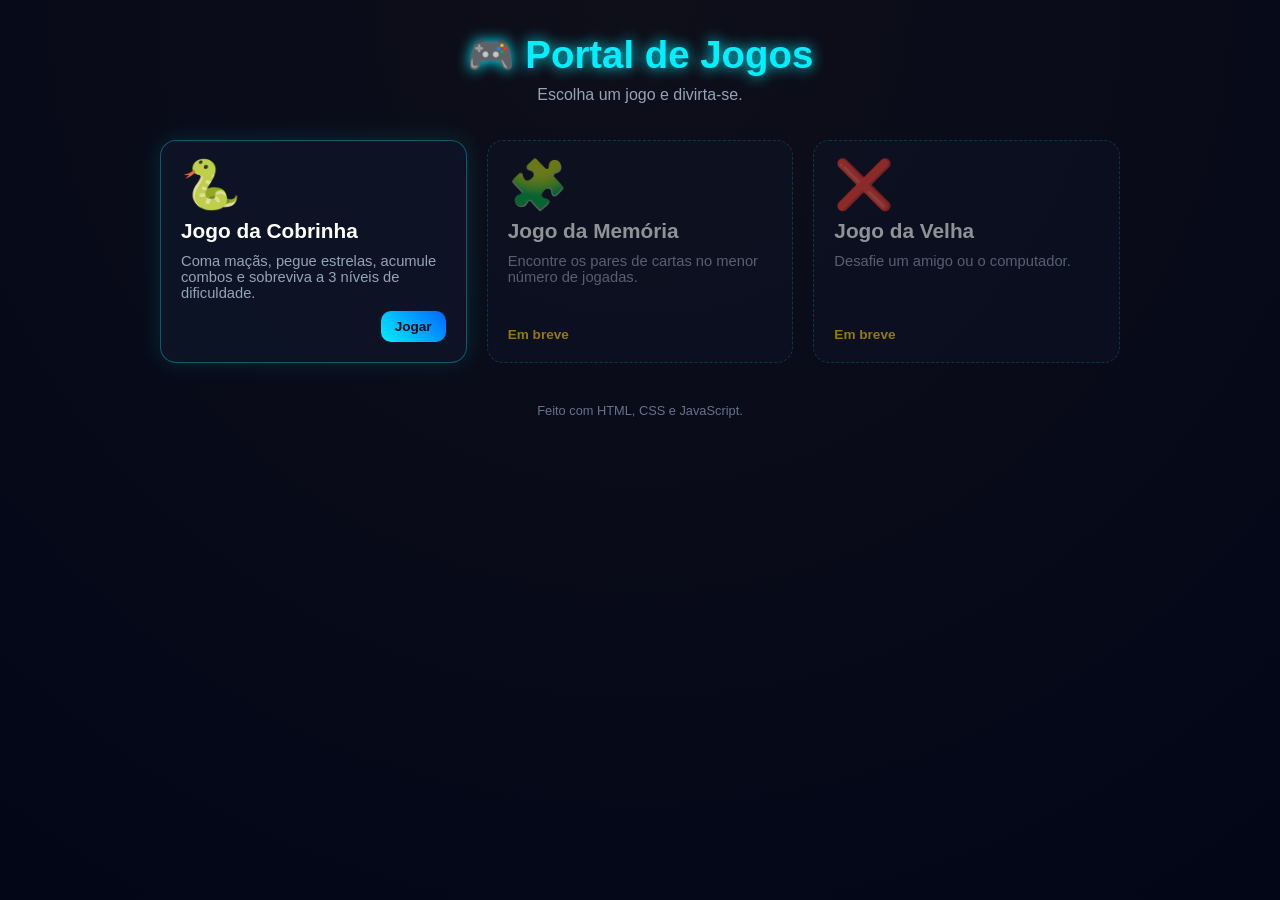
<file: portal.html>
<!DOCTYPE html>
<html lang="pt-br">
<head>
<meta charset="UTF-8">
<meta name="viewport" content="width=device-width, initial-scale=1.0">
<title>Portal de Jogos</title>
<style>
*{box-sizing:border-box}
:root{--ciano:#00f0ff;--rosa:#ff00c8;--amarelo:#ffd400;--texto:#e0f7ff}
body{
  margin:0;min-height:100vh;color:var(--texto);font-family:Arial,sans-serif;
  background:radial-gradient(circle at top,#0f0f1a,#020617);padding:32px 16px;
}
main{max-width:960px;margin:0 auto}
header{text-align:center;margin-bottom:36px}
h1{margin:0 0 8px;font-size:2.4em;color:var(--ciano);text-shadow:0 0 14px var(--ciano)}
header p{margin:0;color:#94a3b8}

.jogos{
  display:grid;gap:20px;
  grid-template-columns:repeat(auto-fill,minmax(250px,1fr));
}
.card{
  display:flex;flex-direction:column;gap:10px;padding:20px;border-radius:16px;
  text-decoration:none;color:inherit;background:rgba(15,23,42,.7);
  border:1px solid #00f0ff55;box-shadow:0 0 24px #00f0ff22;
  transition:transform .2s,box-shadow .2s;
}
a.card:hover,a.card:focus-visible{
  transform:translateY(-4px);box-shadow:0 0 28px #00f0ff88;outline:none;
}
a.card:focus-visible{outline:3px solid var(--amarelo);outline-offset:3px}
.icone{font-size:3em;line-height:1}
.card h2{margin:0;font-size:1.3em;color:#fff}
.card p{margin:0;font-size:.92em;color:#94a3b8;flex:1}
.rodape{display:flex;justify-content:space-between;align-items:center;font-size:.85em}
.recorde{color:var(--rosa);font-weight:bold}
.jogar{
  background:linear-gradient(45deg,var(--ciano),#0066ff);color:#001018;
  font-weight:bold;padding:8px 14px;border-radius:10px;
}
.breve{opacity:.55;border-style:dashed;box-shadow:none}
.etiqueta{color:var(--amarelo);font-weight:bold}

footer{text-align:center;margin-top:40px;font-size:.8em;color:#64748b}
@media (prefers-reduced-motion:reduce){.card{transition:none}}
@media (max-width:600px){h1{font-size:1.8em}}
</style>
</head>
<body>
<main>
  <header>
    <h1>&#127918; Portal de Jogos</h1>
    <p>Escolha um jogo e divirta-se.</p>
  </header>

  <section class="jogos" aria-label="Lista de jogos">

    <!-- JOGO DISPONÍVEL -->
    <a class="card" href="jogos/cobra.html">
      <span class="icone" aria-hidden="true">&#128013;</span>
      <h2>Jogo da Cobrinha</h2>
      <p>Coma maçãs, pegue estrelas, acumule combos e sobreviva a 3 níveis de dificuldade.</p>
      <div class="rodape">
        <span class="recorde" id="recorde-cobrinha"></span>
        <span class="jogar">Jogar</span>
      </div>
    </a>

    <!-- JOGOS FUTUROS (copie este bloco e troque o <div> por <a href="..."> quando estiver pronto) -->
    <div class="card breve" aria-disabled="true">
      <span class="icone" aria-hidden="true">&#129513;</span>
      <h2>Jogo da Memória</h2>
      <p>Encontre os pares de cartas no menor número de jogadas.</p>
      <div class="rodape"><span class="etiqueta">Em breve</span></div>
    </div>

    <div class="card breve" aria-disabled="true">
      <span class="icone" aria-hidden="true">&#10060;</span>
      <h2>Jogo da Velha</h2>
      <p>Desafie um amigo ou o computador.</p>
      <div class="rodape"><span class="etiqueta">Em breve</span></div>
    </div>

  </section>

  <footer>Feito com HTML, CSS e JavaScript.</footer>
</main>

<script>
// Mostra o melhor recorde salvo pelo jogo da cobrinha (se existir).
// Funciona porque o portal e o jogo ficam na mesma origem (mesmo site).
try{
  const r = JSON.parse(localStorage.getItem('recordesCobrinha') || '{}');
  const melhor = Math.max(0, ...Object.values(r).map(Number));
  if(melhor > 0) document.getElementById('recorde-cobrinha').textContent = '🏆 Recorde: ' + melhor;
}catch(e){}
</script>
</body>
</html>
</file>
<file: jogos/tetris/style.css>
*{box-sizing:border-box}
body{
  margin:0;min-height:100vh;display:flex;align-items:center;justify-content:center;
  background:radial-gradient(circle at top,#0f0f1a,#020617);
  font-family:Arial,sans-serif;padding:16px;
}
.container{
  text-align:center;background:rgba(15,23,42,.6);backdrop-filter:blur(10px);
  padding:20px;border-radius:20px;box-shadow:0 0 40px #00f0ff33;
  color:#e0f7ff;border:1px solid #00f0ff55;width:100%;max-width:520px;
}
h1{margin:0 0 10px;font-size:1.8em}
.voltar{display:inline-block;margin-bottom:6px;color:#00f0ff;text-decoration:none;font-size:14px}
.voltar:hover{text-decoration:underline}

.jogo{display:flex;gap:16px;justify-content:center;align-items:flex-start;margin-bottom:12px}
#tabuleiro{
  border:3px solid #00f0ff;border-radius:10px;background:#01030a;
  height:min(68vh,600px);width:auto;aspect-ratio:1/2;max-width:100%;
  box-shadow:0 0 20px #00f0ff,inset 0 0 20px #00f0ff22;touch-action:none;
}
.painel{display:flex;flex-direction:column;gap:8px;width:110px}
.stat{
  background:#020617;border:1px solid #00f0ff55;border-radius:10px;padding:6px;
  font-size:.75em;font-weight:bold;
}
.stat b{display:block;font-size:1.5em;margin-top:2px}
.pontuacao{color:#00f0ff;text-shadow:0 0 8px #00f0ff}
.nivel{color:#ffd400;text-shadow:0 0 8px #ffd400}
.linhas{color:#3dff7a;text-shadow:0 0 8px #3dff7a}
.recorde{color:#ff00c8;text-shadow:0 0 8px #ff00c8}
.mini{font-size:.75em;font-weight:bold;color:#94a3b8}
.mini canvas{
  display:block;margin:4px auto 0;width:100px;height:100px;
  background:#01030a;border:1px solid #00f0ff55;border-radius:8px;
}

button{
  font-size:15px;cursor:pointer;background:linear-gradient(45deg,#00f0ff,#0066ff);
  color:#001018;border:none;padding:10px 14px;border-radius:10px;margin:4px;
  font-weight:bold;transition:.2s;box-shadow:0 0 10px #00f0ff88;
}
button:hover:not(:disabled){transform:scale(1.07);box-shadow:0 0 20px #00f0ff}
button:focus-visible{outline:3px solid #ffd400;outline-offset:2px}
button:disabled{opacity:.45;cursor:not-allowed}

.toque{display:grid;grid-template-columns:repeat(3,64px);gap:8px;justify-content:center;margin:12px auto}
.ctl{
  width:64px;height:54px;margin:0;padding:0;font-size:22px;background:#020617;color:#00f0ff;
  border:1px solid #00f0ff55;box-shadow:0 0 10px #00f0ff33;user-select:none;touch-action:manipulation;
}
.ctl:active{background:#00f0ff;color:#001018}

.instrucoes{
  margin:14px auto 0;padding:14px;max-width:380px;background:linear-gradient(45deg,#00f0ff,#ff00c8);
  border-radius:12px;font-size:13px;color:#001018;box-shadow:0 0 20px #00f0ff55;text-align:left;
}
.instrucoes h3{margin:0 0 8px;color:#000}
.instrucoes p{margin:5px 0}

@media (max-width:520px){
  .jogo{flex-direction:column;align-items:center}
  .painel{order:-1;flex-direction:row;flex-wrap:wrap;justify-content:center;width:100%}
  .stat{flex:1;min-width:70px}
  .mini{display:none}
  #tabuleiro{height:min(58vh,600px)}
}
@media (prefers-reduced-motion:reduce){button{transition:none}}
</file>
